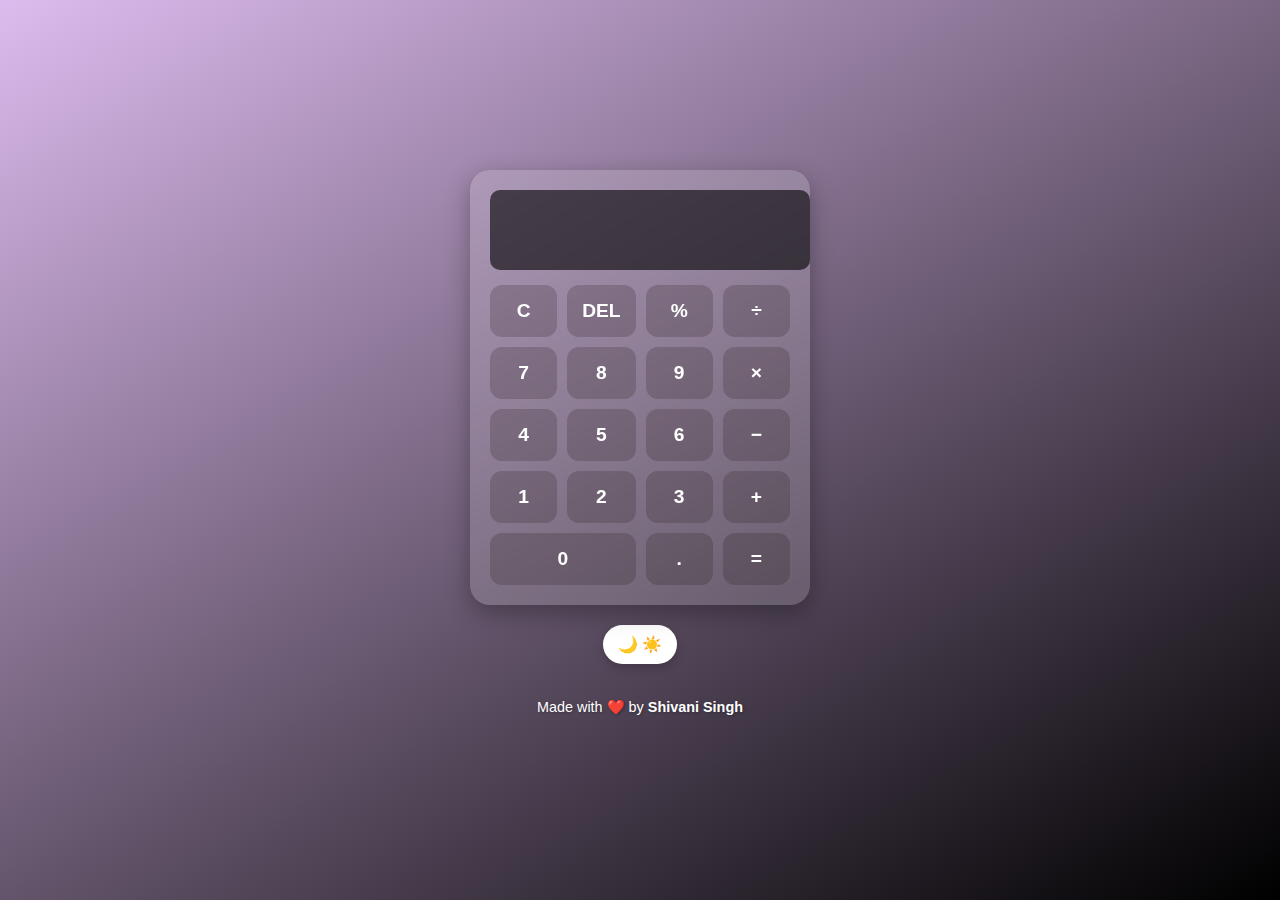
<file: Calculator/index.html>
<!DOCTYPE html>
<html lang="en">
<head>
  <meta charset="UTF-8">
  <meta name="viewport" content="width=device-width, initial-scale=1.0">
  <title>Shivani's Calculator</title>
  <link rel="stylesheet" href="styles.css">
</head>
<body>
 
  <div class="calculator">
    <input type="text" id="display" disabled>
    <div class="buttons">
      <button onclick="clearDisplay()">C</button>
      <button onclick="deleteChar()">DEL</button>
      <button onclick="appendValue('%')">%</button>
      <button onclick="appendValue('/')">÷</button>
 
      <button onclick="appendValue('7')">7</button>
      <button onclick="appendValue('8')">8</button>
      <button onclick="appendValue('9')">9</button>
      <button onclick="appendValue('*')">×</button>
 
      <button onclick="appendValue('4')">4</button>
      <button onclick="appendValue('5')">5</button>
      <button onclick="appendValue('6')">6</button>
      <button onclick="appendValue('-')">−</button>
 
      <button onclick="appendValue('1')">1</button>
      <button onclick="appendValue('2')">2</button>
      <button onclick="appendValue('3')">3</button>
      <button onclick="appendValue('+')">+</button>
 
      <button onclick="appendValue('0')" class="zero">0</button>
      <button onclick="appendValue('.')">.</button>
      <button onclick="calculateResult()">=</button>
    </div>
  </div>
 
  <button class="theme-toggle" onclick="toggleTheme()">🌙/☀️</button>
 
  <footer>
    <p>Made with ❤️ by <b>Shivani Singh</b></p>
  </footer>
 
  <script src="script.js"></script>
</body>
</html>
</file>
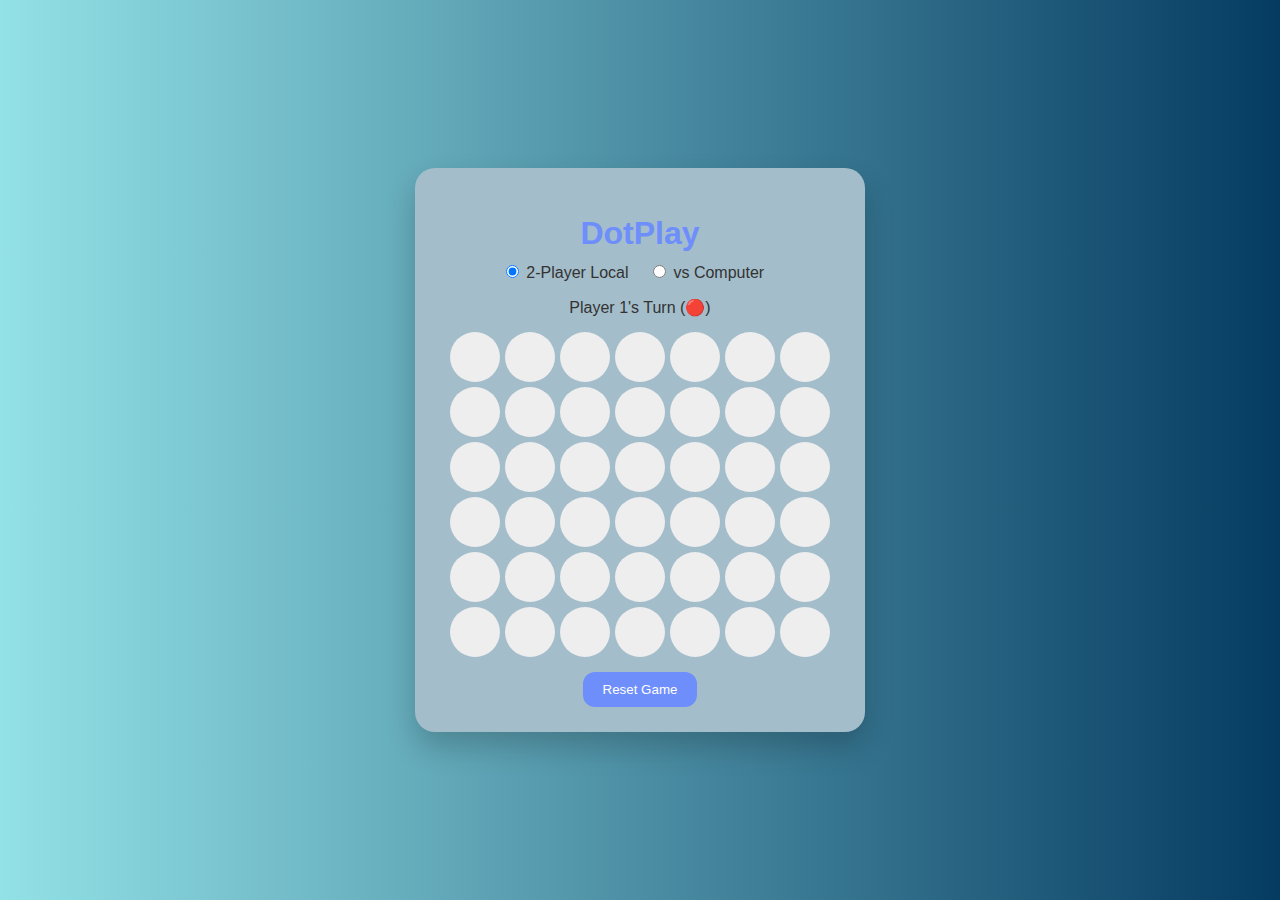
<file: connect-4-game/index.html>
<!DOCTYPE html>
<html lang="en">
<head>
  <meta charset="UTF-8">
  <meta name="viewport" content="width=device-width, initial-scale=1.0">
  <title>DotPlay - Connect Four</title>
  <link rel="stylesheet" href="styles.css">
</head>
<body>
  <div class="game-container">
    <h1>DotPlay</h1>
 
    <!-- Mode selection -->
    <div class="mode-selection">
      <label>
        <input type="radio" name="mode" value="2player" checked> 2-Player Local
      </label>
      <label>
        <input type="radio" name="mode" value="vscomputer"> vs Computer
      </label>
    </div>
 
    <p id="player-turn">Player 1's Turn (🔴)</p>
    <div class="grid" id="grid"></div>
    <button id="reset-btn">Reset Game</button>
  </div>
 
  <script src="script.js"></script>
</body>
</html>
</file>
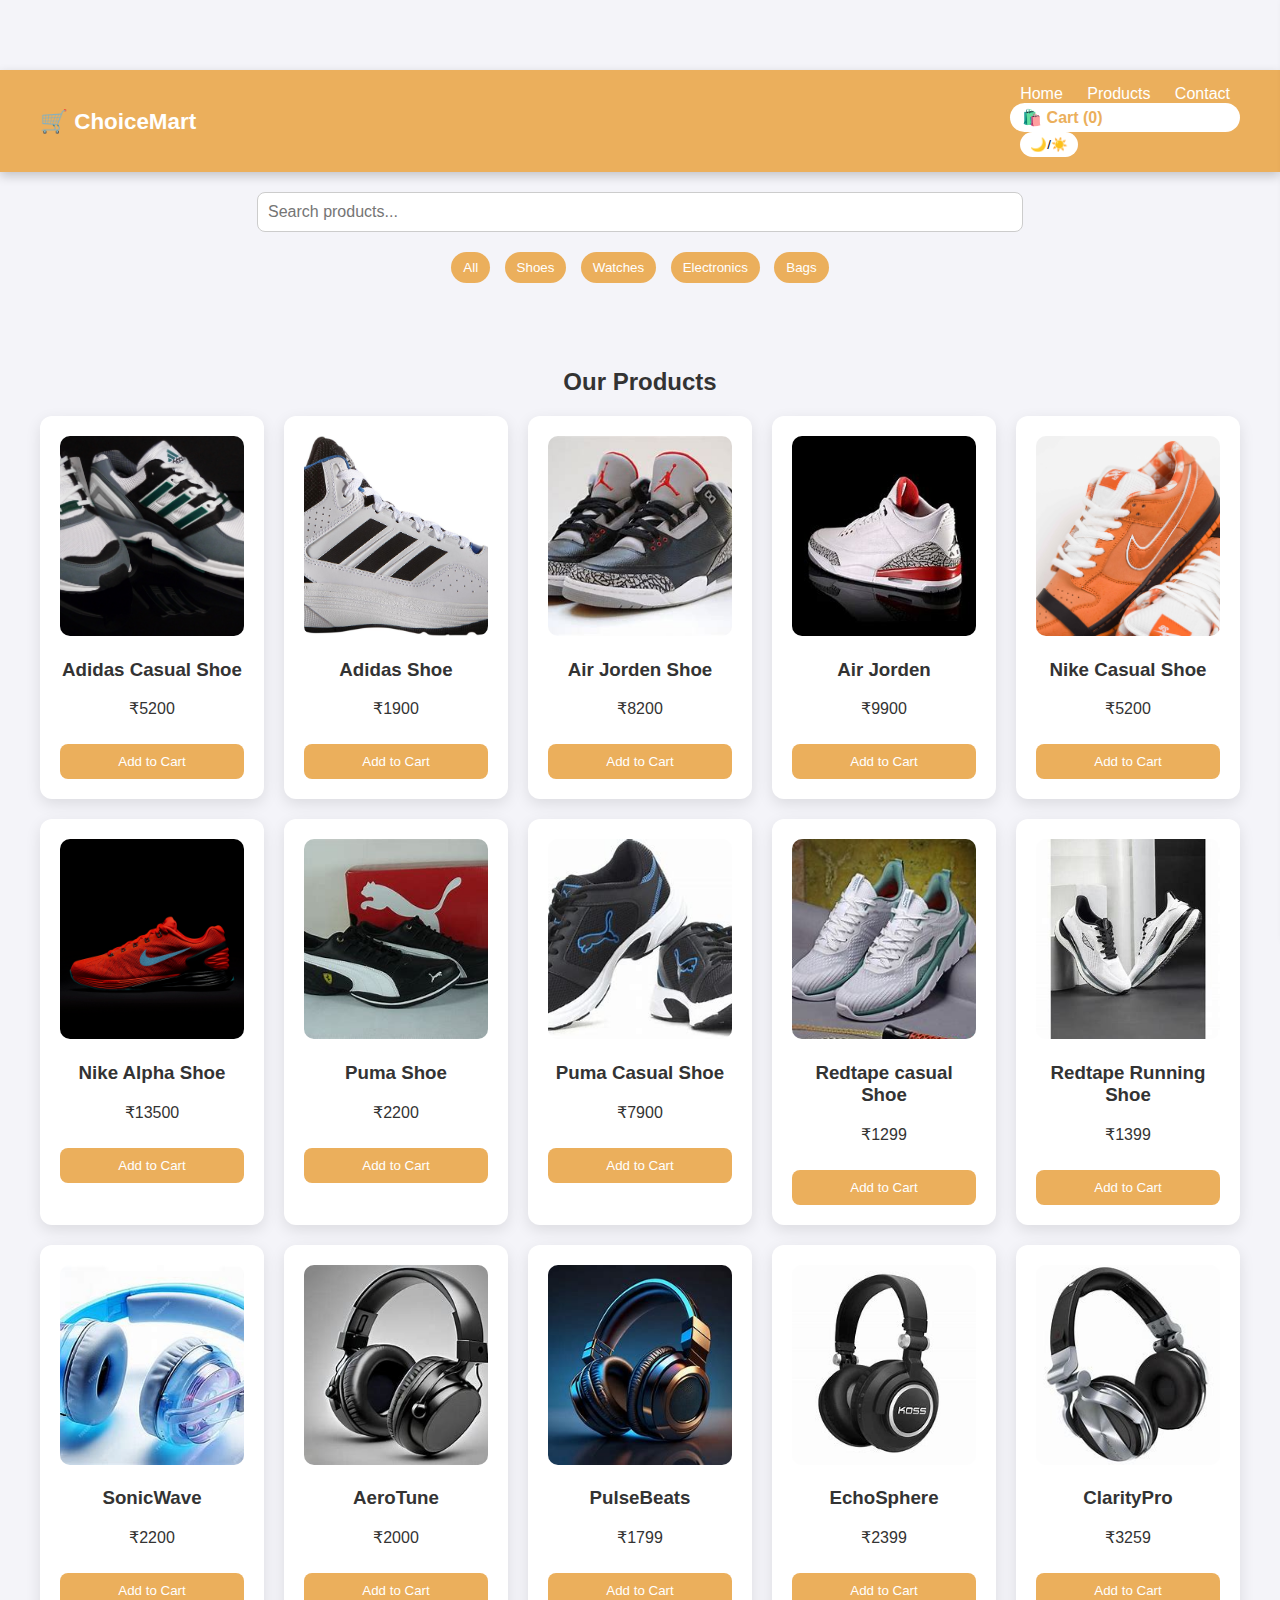
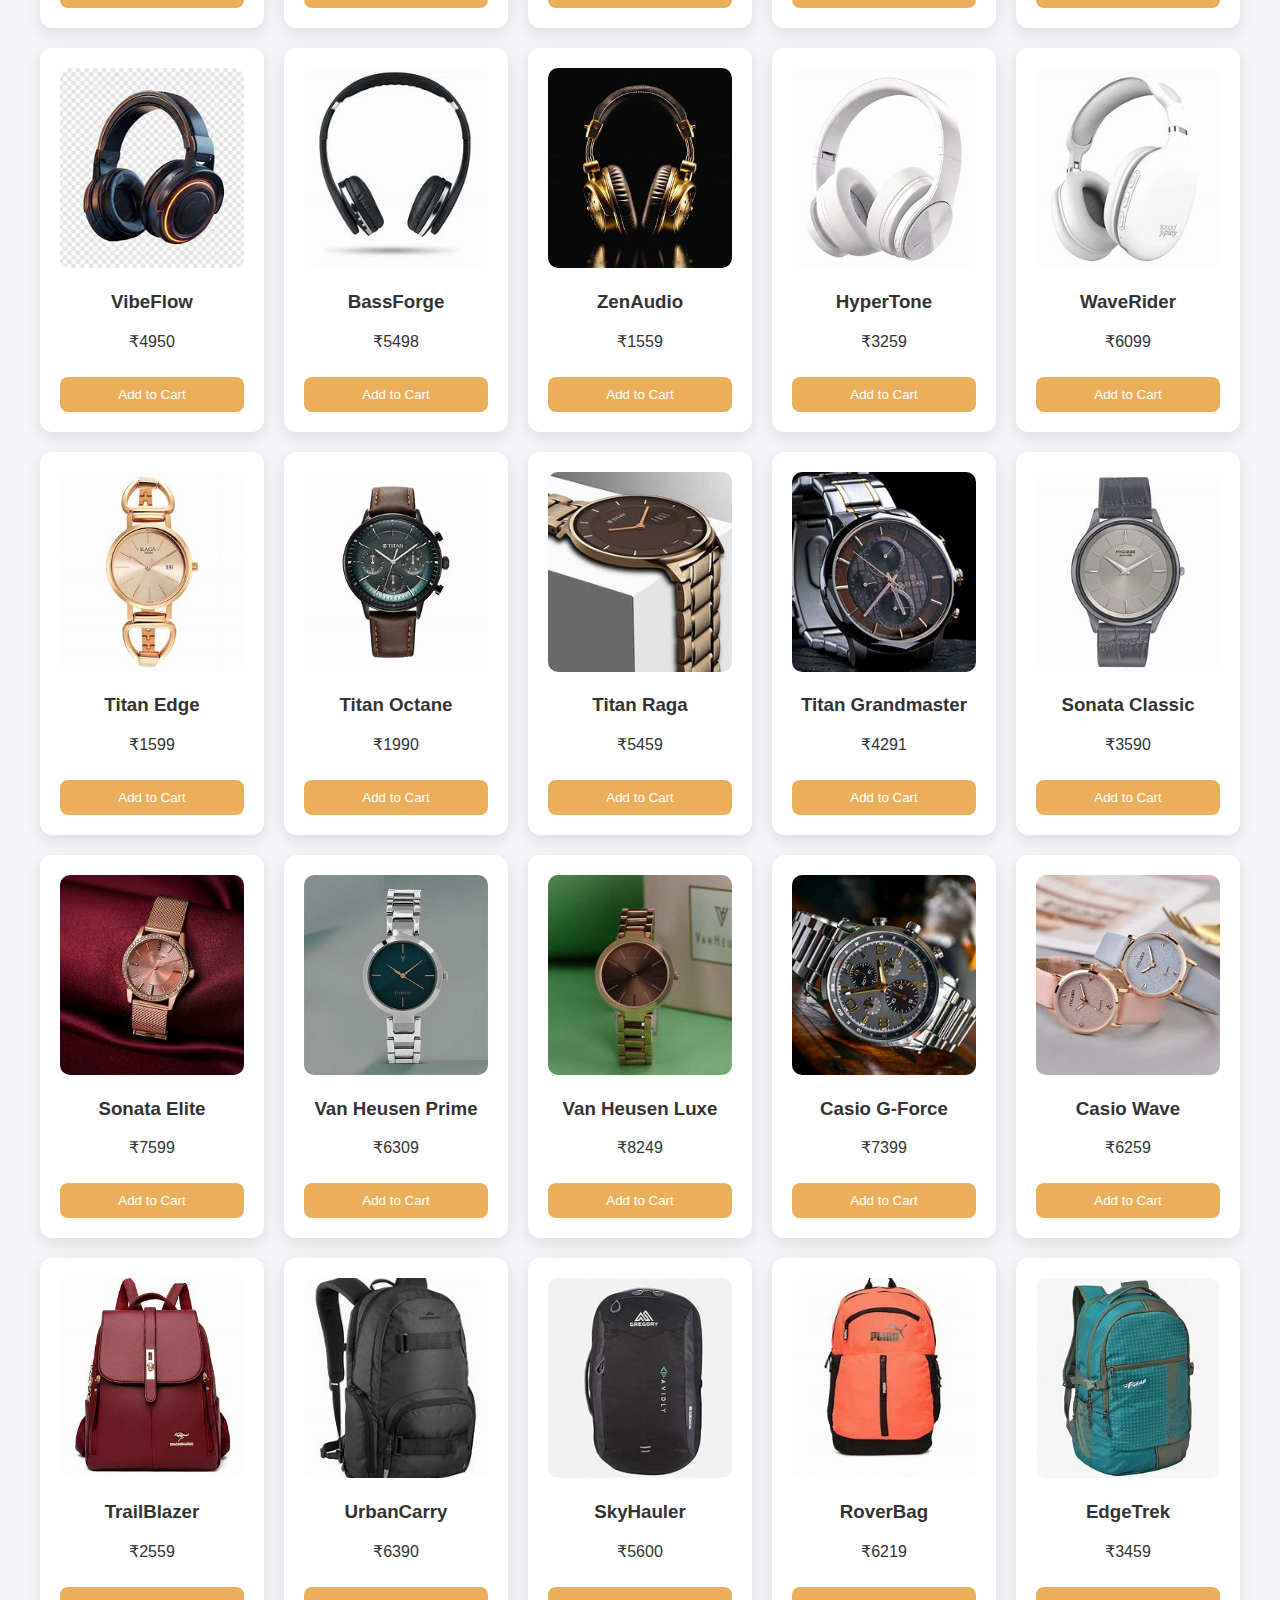
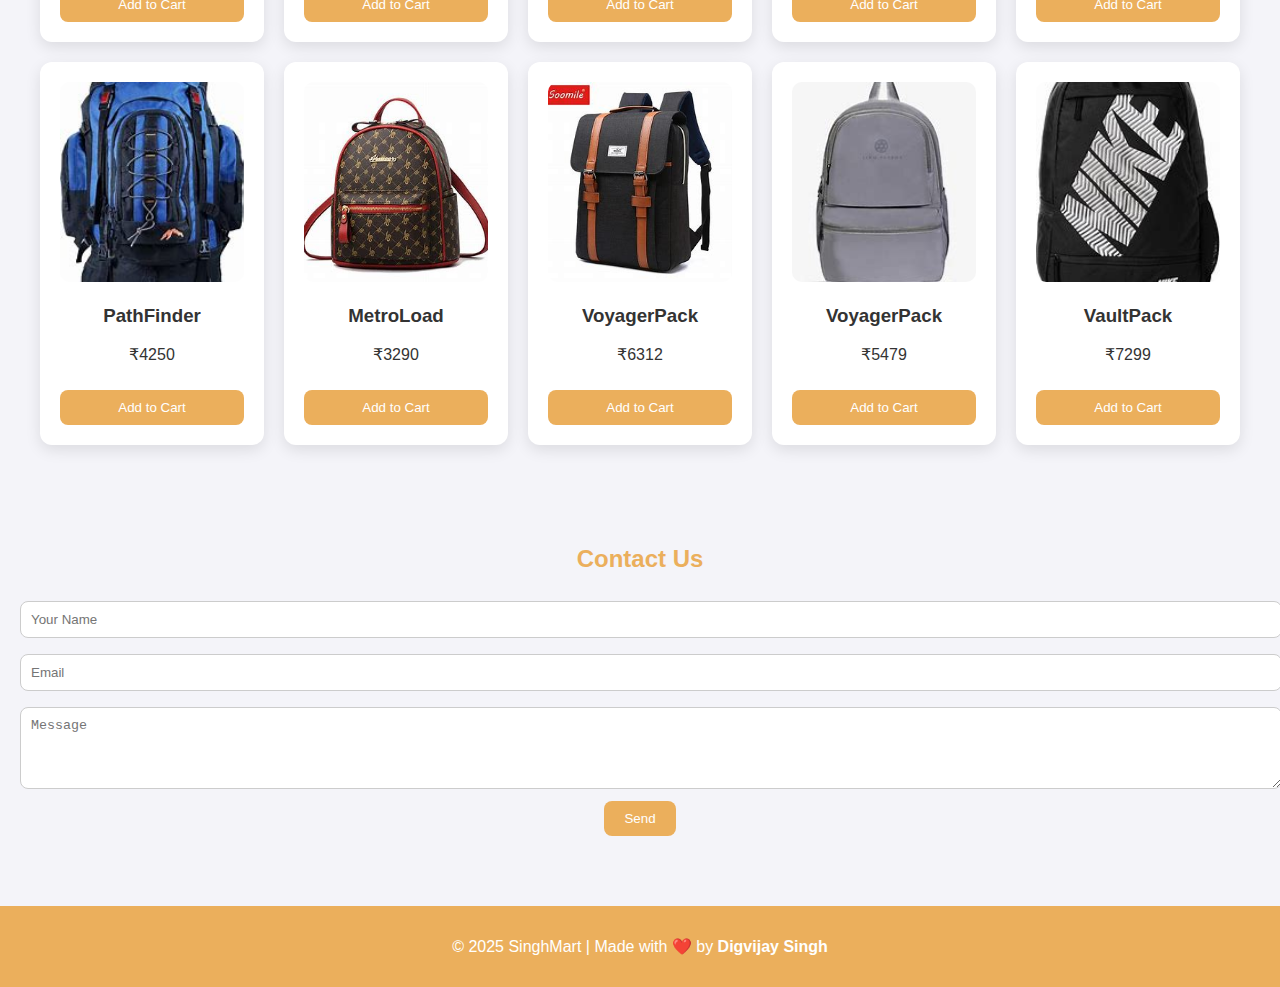
<file: E-commerce-website/index.html>
<!DOCTYPE html>
<html lang="en">
<head>
  <meta charset="UTF-8">
  <meta name="viewport" content="width=device-width, initial-scale=1.0">
  <title>ChoiceMart - Online Shopping</title>
  <link rel="stylesheet" href="styles.css">
</head>
<body>
  <!-- Header -->
  <header>
    <div id="logo" class="logo">🛒 ChoiceMart</div>
    <nav>
      <a href="#logo">Home</a>
      <a href="#products">Products</a>
      <a href="#contact">Contact</a>
      <div class="cart" onclick="toggleCart()">🛍️ Cart (<span id="cart-count">0</span>)</div>
      <button class="theme-toggle" onclick="toggleTheme()">🌙/☀️</button>
    </nav>
  </header>
 
  <!-- Search and Categories -->
  <section class="filters">
    <input type="text" id="searchBar" placeholder="Search products..." onkeyup="searchProducts()">
    <div class="categories">
      <button onclick="filterCategory('all')">All</button>
      <button onclick="filterCategory('shoe')">Shoes</button>
      <button onclick="filterCategory('watch')">Watches</button>
      <button onclick="filterCategory('electronics')">Electronics</button>
      <button onclick="filterCategory('bag')">Bags</button>
    </div>
  </section>
 
  <!-- Products -->
  <section id="products" class="products">
    <h2>Our Products</h2>
    <div class="product-list">
 
      <div class="product" data-category="shoe">
        <img src="images/adidas1.jpg" alt="Shoe">
        <h3>Adidas Casual Shoe</h3>
        <p>₹5200</p>
        <button onclick="addToCart('Adidas Casual Shoe',5200)">Add to Cart</button>
      </div>
      <div class="product" data-category="shoe">
        <img src="images/adidas2.jpeg" alt="Shoe">
        <h3>Adidas Shoe</h3>
        <p>₹1900</p>
        <button onclick="addToCart('Adidas Shoe',1900)">Add to Cart</button>
      </div>
      <div class="product" data-category="shoe">
        <img src="images/Jorden1.jpg" alt="Shoe">
        <h3>Air Jorden Shoe</h3>
        <p>₹8200</p>
        <button onclick="addToCart('Air jorden Shoe',8200)">Add to Cart</button>
      </div>
      <div class="product" data-category="shoe">
        <img src="images/Jorden2.jpg" alt="Shoe">
        <h3>Air Jorden</h3>
        <p>₹9900</p>
        <button onclick="addToCart('Air Jorden',9900)">Add to Cart</button>
      </div>
      <div class="product" data-category="shoe">
        <img src="images/nike1.jpg" alt="Shoe">
        <h3>Nike Casual Shoe</h3>
        <p>₹5200</p>
        <button onclick="addToCart('Nike Casual Shoe',5200)">Add to Cart</button>
      </div>
      <div class="product" data-category="shoe">
        <img src="images/nike2.jpg" alt="Shoe">
        <h3>Nike Alpha Shoe</h3>
        <p>₹13500</p>
        <button onclick="addToCart('Nike Alpha Shoe',13500)">Add to Cart</button>
      </div>
      <div class="product" data-category="shoe">
        <img src="images/puma1.jpg" alt="Shoe">
        <h3>Puma Shoe</h3>
        <p>₹2200</p>
        <button onclick="addToCart('Puma Shoe',2200)">Add to Cart</button>
      </div>
      <div class="product" data-category="shoe">
        <img src="images/puma2.jpg" alt="Shoe">
        <h3>Puma Casual Shoe</h3>
        <p>₹7900</p>
        <button onclick="addToCart('Puma Casual Shoe',7900)">Add to Cart</button>
      </div>
      <div class="product" data-category="shoe">
        <img src="images/RedTape1.jpg" alt="Shoe">
        <h3>Redtape casual Shoe</h3>
        <p>₹1299</p>
        <button onclick="addToCart('Redtape casual Shoe',1299)">Add to Cart</button>
      </div>
      <div class="product" data-category="shoe">
        <img src="images/RedTape2.jpg" alt="Shoe">
        <h3>Redtape Running Shoe</h3>
        <p>₹1399</p>
        <button onclick="addToCart('Redtape Running Shoe',1399)">Add to Cart</button>
      </div>
 
 
      <div class="product" data-category="electronics">
        <img src="images/hp1.jpg" alt="Headphone">
        <h3>SonicWave</h3>
        <p>₹2200</p>
        <button onclick="addToCart('SonicWave',2200)">Add to Cart</button>
      </div>
      <div class="product" data-category="electronics">
        <img src="images/hp2.jpg" alt="Headphone">
        <h3>AeroTune</h3>
        <p>₹2000</p>
        <button onclick="addToCart('AeroTune',2000)">Add to Cart</button>
      </div>
      <div class="product" data-category="electronics">
        <img src="images/hp3.jpg" alt="Headphone">
        <h3>PulseBeats</h3>
        <p>₹1799</p>
        <button onclick="addToCart('PulseBeats',1799)">Add to Cart</button>
      </div>
      <div class="product" data-category="electronics">
        <img src="images/hp4.jpg" alt="Headphone">
        <h3>EchoSphere</h3>
        <p>₹2399</p>
        <button onclick="addToCart('EchoSphere',2399)">Add to Cart</button>
      </div>
      <div class="product" data-category="electronics">
        <img src="images/hp5.jpg" alt="Headphone">
        <h3>ClarityPro</h3>
        <p>₹3259</p>
        <button onclick="addToCart('ClarityPro',3259)">Add to Cart</button>
      </div>
      <div class="product" data-category="electronics">
        <img src="images/hp6.jpg" alt="Headphone">
        <h3>VibeFlow</h3>
        <p>₹4950</p>
        <button onclick="addToCart('VibeFlow',4950)">Add to Cart</button>
      </div>
      <div class="product" data-category="electronics">
        <img src="images/hp7.jpg" alt="Headphone">
        <h3>BassForge</h3>
        <p>₹5498</p>
        <button onclick="addToCart('BassForge',5498)">Add to Cart</button>
      </div>
      <div class="product" data-category="electronics">
        <img src="images/hp8.jpg" alt="Headphone">
        <h3>ZenAudio</h3>
        <p>₹1559</p>
        <button onclick="addToCart('ZenAudio',1559)">Add to Cart</button>
      </div>
      <div class="product" data-category="electronics">
        <img src="images/hp9.jpg" alt="Headphone">
        <h3>HyperTone</h3>
        <p>₹3259</p>
        <button onclick="addToCart('HyperTone',3259)">Add to Cart</button>
      </div>
      <div class="product" data-category="electronics">
        <img src="images/hp10.jpg" alt="Headphone">
        <h3>WaveRider</h3>
        <p>₹6099</p>
        <button onclick="addToCart('WaveRider',6099)">Add to Cart</button>
      </div>
     
 
      <div class="product" data-category="watch">
        <img src="images/Titan1.jpg" alt="Watch">
        <h3>Titan Edge</h3>
        <p>₹1599</p>
        <button onclick="addToCart('Titan Edge',1599)">Add to Cart</button>
      </div>
      <div class="product" data-category="watch">
        <img src="images/Titan2.jpg" alt="Watch">
        <h3>Titan Octane</h3>
        <p>₹1990</p>
        <button onclick="addToCart('Titan Octane',1990)">Add to Cart</button>
      </div>
      <div class="product" data-category="watch">
        <img src="images/Titan3.jpg" alt="Watch">
        <h3>Titan Raga</h3>
        <p>₹5459</p>
        <button onclick="addToCart('Titan Raga',5459)">Add to Cart</button>
      </div>
      <div class="product" data-category="watch">
        <img src="images/Titan4.jpg" alt="Watch">
        <h3>Titan Grandmaster</h3>
        <p>₹4291</p>
        <button onclick="addToCart('Titan Grandmaster',4291)">Add to Cart</button>
      </div>
      <div class="product" data-category="watch">
        <img src="images/sonata1.jpg" alt="Watch">
        <h3>Sonata Classic</h3>
        <p>₹3590</p>
        <button onclick="addToCart('Sonata Classic',3590)">Add to Cart</button>
      </div>
      <div class="product" data-category="watch">
        <img src="images/sonata2.jpg" alt="Watch">
        <h3>Sonata Elite</h3>
        <p>₹7599</p>
        <button onclick="addToCart('Sonata Elite',7599)">Add to Cart</button>
      </div>
      <div class="product" data-category="watch">
        <img src="images/van-huesen1.jpg" alt="Watch">
        <h3>Van Heusen Prime</h3>
        <p>₹6309</p>
        <button onclick="addToCart('Van Heusen Prime',6309)">Add to Cart</button>
      </div>
      <div class="product" data-category="watch">
        <img src="images/van-huesen2.jpg" alt="Watch">
        <h3>Van Heusen Luxe</h3>
        <p>₹8249</p>
        <button onclick="addToCart('Van Heusen Luxe',8249)">Add to Cart</button>
      </div>
      <div class="product" data-category="watch">
        <img src="images/w1.jpg" alt="Watch">
        <h3>Casio G-Force</h3>
        <p>₹7399</p>
        <button onclick="addToCart('Casio G-Force',7399)">Add to Cart</button>
      </div>
      <div class="product" data-category="watch">
        <img src="images/w2.jpg" alt="Watch">
        <h3>Casio Wave</h3>
        <p>₹6259</p>
        <button onclick="addToCart('Casio Wave',6259)">Add to Cart</button>
      </div>
 
 
      <div class="product" data-category="bag">
        <img src="images/bag1.jpg" alt="Bag">
        <h3>TrailBlazer</h3>
        <p>₹2559</p>
        <button onclick="addToCart('TrailBlazer',2559)">Add to Cart</button>
      </div>
    <div class="product" data-category="bag">
        <img src="images/bag2.jpg" alt="Bag">
        <h3>UrbanCarry</h3>
        <p>₹6390</p>
        <button onclick="addToCart('UrbanCarry',6390)">Add to Cart</button>
      </div>
    <div class="product" data-category="bag">
        <img src="images/bag3.jpg" alt="Bag">
        <h3>SkyHauler</h3>
        <p>₹5600</p>
        <button onclick="addToCart('SkyHauler',5600)">Add to Cart</button>
      </div>
    <div class="product" data-category="bag">
        <img src="images/bag4.jpg" alt="Bag">
        <h3>RoverBag</h3>
        <p>₹6219</p>
        <button onclick="addToCart('RoverBag',6219)">Add to Cart</button>
      </div>
    <div class="product" data-category="bag">
        <img src="images/bag5.jpg" alt="Bag">
        <h3>EdgeTrek</h3>
        <p>₹3459</p>
        <button onclick="addToCart('EdgeTrek',3459)">Add to Cart</button>
      </div>
    <div class="product" data-category="bag">
        <img src="images/bag6.jpg" alt="Bag">
        <h3>PathFinder</h3>
        <p>₹4250</p>
        <button onclick="addToCart('PathFinder',4250)">Add to Cart</button>
      </div>
    <div class="product" data-category="bag">
        <img src="images/bag7.jpg" alt="Bag">
        <h3>MetroLoad</h3>
        <p>₹3290</p>
        <button onclick="addToCart('MetroLoad',3290)">Add to Cart</button>
      </div>
    <div class="product" data-category="bag">
        <img src="images/bag8.jpg" alt="Bag">
        <h3>VoyagerPack</h3>
        <p>₹6312</p>
        <button onclick="addToCart('VoyagerPack',6312)">Add to Cart</button>
      </div>
    <div class="product" data-category="bag">
        <img src="images/bag9.jpg" alt="Bag">
        <h3>VoyagerPack</h3>
        <p>₹5479</p>
        <button onclick="addToCart('VoyagerPack',5479)">Add to Cart</button>
      </div>
    <div class="product" data-category="bag">
        <img src="images/bag10.jpg" alt="Bag">
        <h3>VaultPack</h3>
        <p>₹7299</p>
        <button onclick="addToCart('VaultPack',7299)">Add to Cart</button>
    </div>
   
  </section>
 
  <!-- Cart -->
  <div class="cart-container" id="cart-container">
    <h2>Your Cart</h2>
    <ul id="cart-items"></ul>
    <p class="total">Total: ₹<span id="cart-total">0</span></p>
    <button onclick="checkout()">Checkout</button>
  </div>
 
  <!--Contact-->
  <section id="contact" class="contact-section">
  <h2>Contact Us</h2>
  <form id="contactForm" onsubmit="submitForm(event)">
    <input type="text" id="name" placeholder="Your Name" required>
    <input type="email" id="email" placeholder="Email" required>
    <textarea id="message" placeholder="Message" rows="4" required></textarea>
    <button type="submit">Send</button>
  </form>
</section>
 
 
  <!-- Footer -->
  <footer>
    <p>© 2025 SinghMart | Made with ❤️ by <b>Digvijay Singh</b></p>
  </footer>
 
  <script src="script.js"></script>
</body>
</html>
</file>
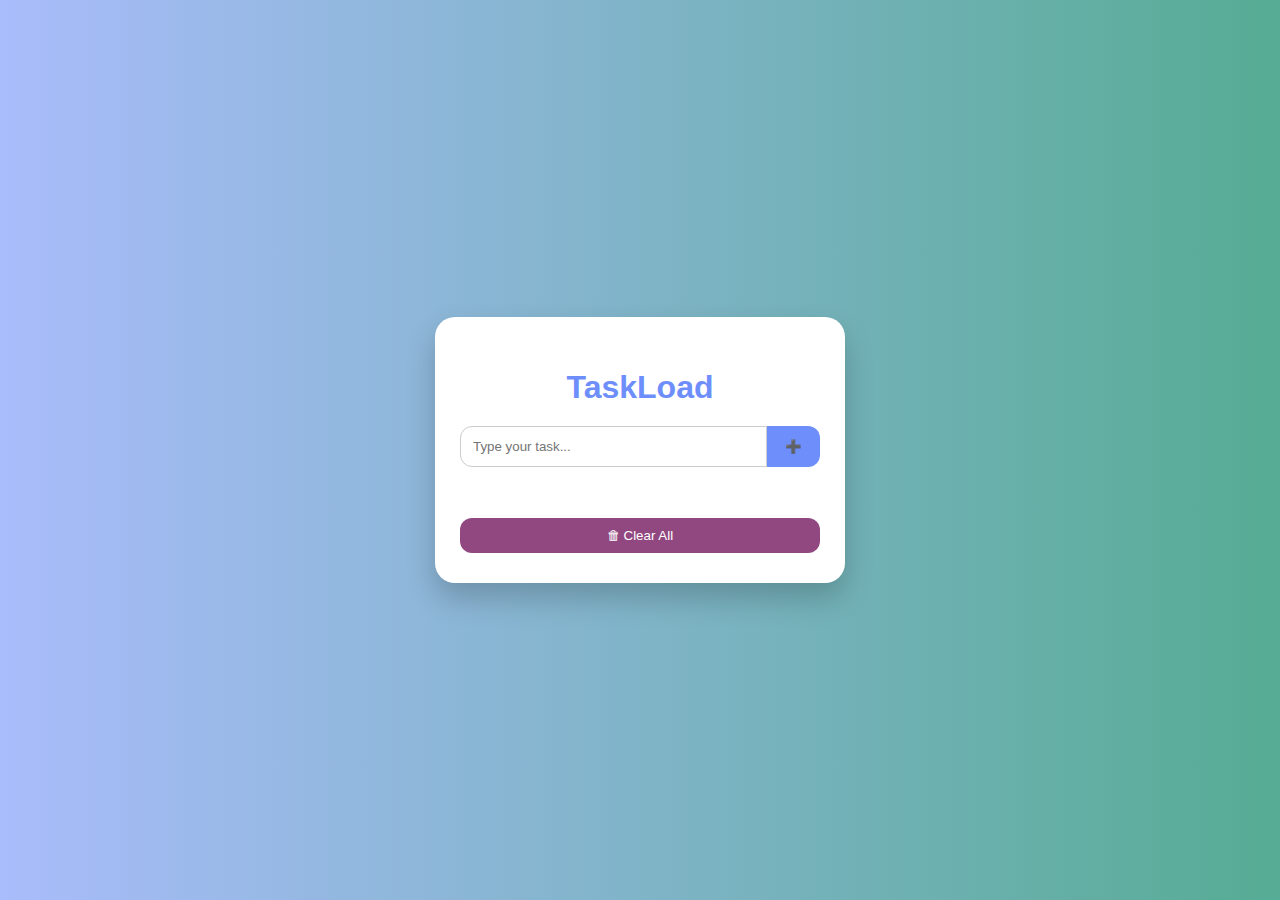
<file: To-do-list/index.html>
<!DOCTYPE html>
<html lang="en">
<head>
  <meta charset="UTF-8">
  <meta name="viewport" content="width=device-width, initial-scale=1.0">
  <title>TaskLoad</title>
  <link rel="stylesheet" href="styles.css">
</head>
<body>
  <div class="todo-container">
    <h1>TaskLoad</h1>
 
    <div class="input-section">
      <input type="text" id="todo-input" placeholder="Type your task...">
      <button id="add-btn">➕</button>
    </div>
 
    <ul id="todo-list"></ul>
 
    <button id="clear-btn">🗑 Clear All</button>
  </div>
 
  <script src="script.js"></script>
</body>
</html>
</file>
<file: Calculator/styles.css>
body {
  display: flex;
  flex-direction: column;
  justify-content: center;
  align-items: center;
  height: 100vh;
  margin: 0;
  background: linear-gradient(150deg, #DDBBEE, #000000 );
  font-family: 'Poppins', sans-serif;
  transition: background 0.5s;
}
 
 
.calculator {
  width: 300px;
  background: rgba(255,255,255,0.15);
  border-radius: 20px;
  padding: 20px;
  backdrop-filter: blur(10px);
  box-shadow: 0 8px 25px rgba(0,0,0,0.3);
}
 
 
#display {
  width: 100%;
  height: 60px;
  font-size: 1.8rem;
  margin-bottom: 15px;
  padding: 10px;
  text-align: right;
  border: none;
  border-radius: 10px;
  background: rgba(0,0,0,0.6);
  color: #ddd;
}
 
.buttons {
  display: grid;
  grid-template-columns: repeat(4, 1fr);
  gap: 10px;
}
 
 
button {
  padding: 15px;
  font-size: 1.2rem;
  border: none;
  border-radius: 12px;
  cursor: pointer;
  background: rgba(36, 20, 20, 0.2);
  color: #fff;
  font-weight: bold;
  transition: all 0.2s;
}
 
button:hover {
  background: rgba(255,255,255,0.4);
  transform: scale(1.05);
}
 
button.zero {
  grid-column: span 2;
}
 
.theme-toggle {
  margin-top: 20px;
  padding: 10px 15px;
  border-radius: 20px;
  border: none;
  cursor: pointer;
  background: #fff;
  font-size: 1rem;
  font-weight: bold;
  box-shadow: 0 4px 10px rgba(0,0,0,0.2);
}
 
footer {
  margin-top: 20px;
  color: #fff;
  font-size: 0.9rem;
  text-shadow: 1px 1px 3px rgba(0,0,0,0.3);
}
 
body.dark {
  background: linear-gradient(135deg, #232526, #414345);
}
 
body.dark #display {
  background: rgba(255,255,255,0.2);
  color: #fff;
}
 
body.dark button {
  background: rgba(255,255,255,0.15);
  color: #fff;
}
</file>
<file: connect-4-game/styles.css>
body {
  margin: 0;
  font-family: 'Poppins', sans-serif;
  display: flex;
  justify-content: center;
  align-items: center;
  height: 100vh;
  background: linear-gradient(90deg, #93e2e7, #053b61);
  color: #fff;
}
 
.game-container {
  text-align: center;
  background: #a3bdca;
  color: #333;
  padding: 25px;
  border-radius: 20px;
  box-shadow: 0 15px 30px rgba(0,0,0,0.2);
  width: 400px;
}
 
h1 {
  margin-bottom: 10px;
  color: #6e8efb;
}
 
.mode-selection {
  margin-bottom: 15px;
}
 
.mode-selection label {
  margin-right: 15px;
  font-weight: 500;
}
 
#player-turn {
  margin-bottom: 15px;
  font-weight: 500;
}
 
.grid {
  display: grid;
  grid-template-columns: repeat(7, 50px);
  grid-template-rows: repeat(6, 50px);
  gap: 5px;
  justify-content: center;
}
 
.cell {
  width: 50px;
  height: 50px;
  border-radius: 50%;
  background: #eee;
  display: flex;
  justify-content: center;
  align-items: center;
  cursor: pointer;
  transition: transform 0.2s;
}
 
.cell:hover {
  transform: translateY(-3px);
  box-shadow: 0 5px 10px rgba(0,0,0,0.1);
}
 
.red {
  background-color: #991b34;
}
 
.yellow {
  background-color: #d1db13;
}
 
#reset-btn {
  margin-top: 15px;
  padding: 10px 20px;
  border: none;
  border-radius: 12px;
  background: #6e8efb;
  color: #fff;
  cursor: pointer;
}
 
#reset-btn:hover {
  background: #a777e3;
}
</file>
<file: E-commerce-website/styles.css>
/* General */
body {
  margin: 0;
  font-family: 'Poppins', sans-serif;
  background: #f4f4f9;
  color: #333;
  transition: background 0.3s, color 0.3s;
  padding-top: 70px;
}
 
/* Header */
header {
  background: #ebaf5c;
  color: #fff;
  display: flex;
  justify-content: space-between;
  align-items: center;
  padding: 15px 40px;
  box-shadow: 0 4px 10px rgba(0,0,0,0.2);
 
}
 
header .logo {
  font-size: 1.4rem;
  font-weight: bold;
}
 
nav a {
  margin: 0 10px;
  text-decoration: none;
  color: #fff;
  font-weight: 500;
}
 
nav a:hover {
  text-decoration: underline;
}
 
html {
  scroll-behavior: smooth;
}
 
.cart {
  background: #fff;
  color: #ebaf5c;
  padding: 5px 12px;
  border-radius: 20px;
  cursor: pointer;
  font-weight: bold;
}
 
.theme-toggle {
  margin-left: 10px;
  background: #fff;
  border: none;
  border-radius: 20px;
  padding: 5px 10px;
  cursor: pointer;
}
 
/* Search and Categories */
.filters {
  text-align: center;
  margin: 20px;
}
 
#searchBar {
  padding: 10px;
  width: 60%;
  border: 1px solid #ccc;
  border-radius: 8px;
  font-size: 1rem;
}
 
.categories {
  margin-top: 15px;
}
 
.categories button {
  margin: 5px;
  padding: 8px 12px;
  border: none;
  border-radius: 20px;
  cursor: pointer;
  background: #ebaf5c;
  color: #fff;
  transition: background 0.3s;
}
 
.categories button:hover {
  background: #6a300e;
}
 
/* Products */
.products {
  padding: 40px;
  text-align: center;
}
 
.product-list {
  display: grid;
  grid-template-columns: repeat(auto-fit,minmax(220px,1fr));
  gap: 20px;
}
 
.product {
  background: #fff;
  border-radius: 12px;
  padding: 20px;
  box-shadow: 0 5px 15px rgba(0,0,0,0.1);
  transition: transform 0.2s;
}
 
.product:hover {
  transform: scale(1.05);
}
 
.product img {
  object-fit: cover;
  width: 100%;
  height: 200px;
  border-radius: 10px;
}
 
.product button {
  margin-top: 10px;
  background: #ebaf5c;
  color: #fff;
  border: none;
  padding: 10px;
  width: 100%;
  border-radius: 8px;
  cursor: pointer;
}
 
.product button:hover {
  background: #794111;
}
 
/* Cart */
.cart-container {
  position: fixed;
  top: 0;
  right: -400px;
  width: 350px;
  height: 100%;
  background: #fff;
  box-shadow: -3px 0 10px rgba(0,0,0,0.2);
  padding: 20px;
  transition: right 0.3s ease-in-out;
  overflow-y: auto;
}
 
.cart-container.active {
  right: 0;
}
 
.cart-container li {
  display: flex;
  justify-content: space-between;
  padding: 8px 0;
  border-bottom: 1px solid #eee;
}
 
.cart-container button {
  margin-top: 15px;
  width: 100%;
  padding: 10px;
  background: #ebaf5c;
  color: #fff;
  border: none;
  border-radius: 8px;
  cursor: pointer;
}
/*Contact*/
.contact-section {
  padding: 40px 20px;
  background: #f4f4f9;
  text-align: center;
}
 
.contact-section h2 {
  color: #ebaf5c;
  margin-bottom: 20px;
}
 
.contact-section input,
.contact-section textarea {
  width: 100%;
  padding: 10px;
  margin: 8px 0;
  border-radius: 8px;
  border: 1px solid #ccc;
}
 
.contact-section button {
  padding: 10px 20px;
  border: none;
  border-radius: 8px;
  background: #ebaf5c;
  color: #fff;
  cursor: pointer;
}
 
.contact-section button:hover {
  background: #a777e3;
}
 
/* Footer */
footer {
  background: #ebaf5c;
  color: #fff;
  text-align: center;
  padding: 15px;
  margin-top: 30px;
}
 
/* Dark Theme */
body.dark {
  background: #222;
  color: #eee;
}
 
body.dark header {
  background: #444;
}
 
body.dark .cart {
  background: #333;
  color: #fff;
}
 
body.dark .categories button {
  background: #333;
}
 
body.dark .product {
  background: #333;
  color: #fff;
}
 
body.dark .contact-section {
  background: #333;      
  color: #eee;
}
 
body.dark .contact-section input,
body.dark .contact-section textarea {
  background: #444;        
  color: #fff;            
  border: 1px solid #555;
}
 
body.dark .contact-section button {
  background: #ebaf5c;  
  color: #fff;
}
 
body.dark .contact-section button:hover {
  background: #6d4916;
}
</file>
<file: To-do-list/styles.css>
body {
  margin: 0;
  font-family: 'Poppins', sans-serif;
  display: flex;
  justify-content: center;
  align-items: center;
  height: 100vh;
  background: linear-gradient(90deg,#a9bcfb,#56ac94);
}
 
.todo-container {
  background: #fff;
  width: 360px;
  padding: 30px 25px;
  border-radius: 20px;
  box-shadow: 0 15px 30px rgba(0,0,0,0.2);
  text-align: center;
}
 
h1 {
  color: #6e8efb;
  margin-bottom: 20px;
}
 
.input-section {
  display: flex;
  margin-bottom: 20px;
}
 
#todo-input {
  flex: 1;
  padding: 12px;
  border-radius: 12px 0 0 12px;
  border: 1px solid #ccc;
  outline: none;
}
 
#add-btn {
  border: none;
  background: #6e8efb;
  color: #fff;
  padding: 0 18px;
  border-radius: 0 12px 12px 0;
  cursor: pointer;
  transition: transform 0.2s;
}
 
#add-btn:hover {
  transform: scale(1.1);
  background: #a777e3;
}
 
#todo-list {
  list-style: none;
  padding: 0;
  max-height: 220px;
  overflow-y: auto;
}
 
#todo-list li {
  background: #f4f4f9;
  padding: 12px 15px;
  margin-bottom: 10px;
  border-radius: 12px;
  display: flex;
  justify-content: space-between;
  align-items: center;
  transition: transform 0.2s, box-shadow 0.2s;
}
 
#todo-list li:hover {
  transform: translateY(-2px);
  box-shadow: 0 5px 15px rgba(0,0,0,0.1);
}
 
#todo-list li.completed {
  text-decoration: line-through;
  opacity: 0.6;
}
 
li button {
  background: #ff6b6b;
  border: none;
  padding: 5px 8px;
  border-radius: 6px;
  cursor: pointer;
  transition: background 0.2s;
}
 
li button:hover {
  background: #ff4bc6;
}
 
#clear-btn {
  margin-top: 15px;
  padding: 10px 0;
  width: 100%;
  border: none;
  border-radius: 12px;
  background: #914881;
  color: #fff;
  cursor: pointer;
  transition: background 0.2s;
}
 
#clear-btn:hover {
  background: #7a479c;
}
</file>
